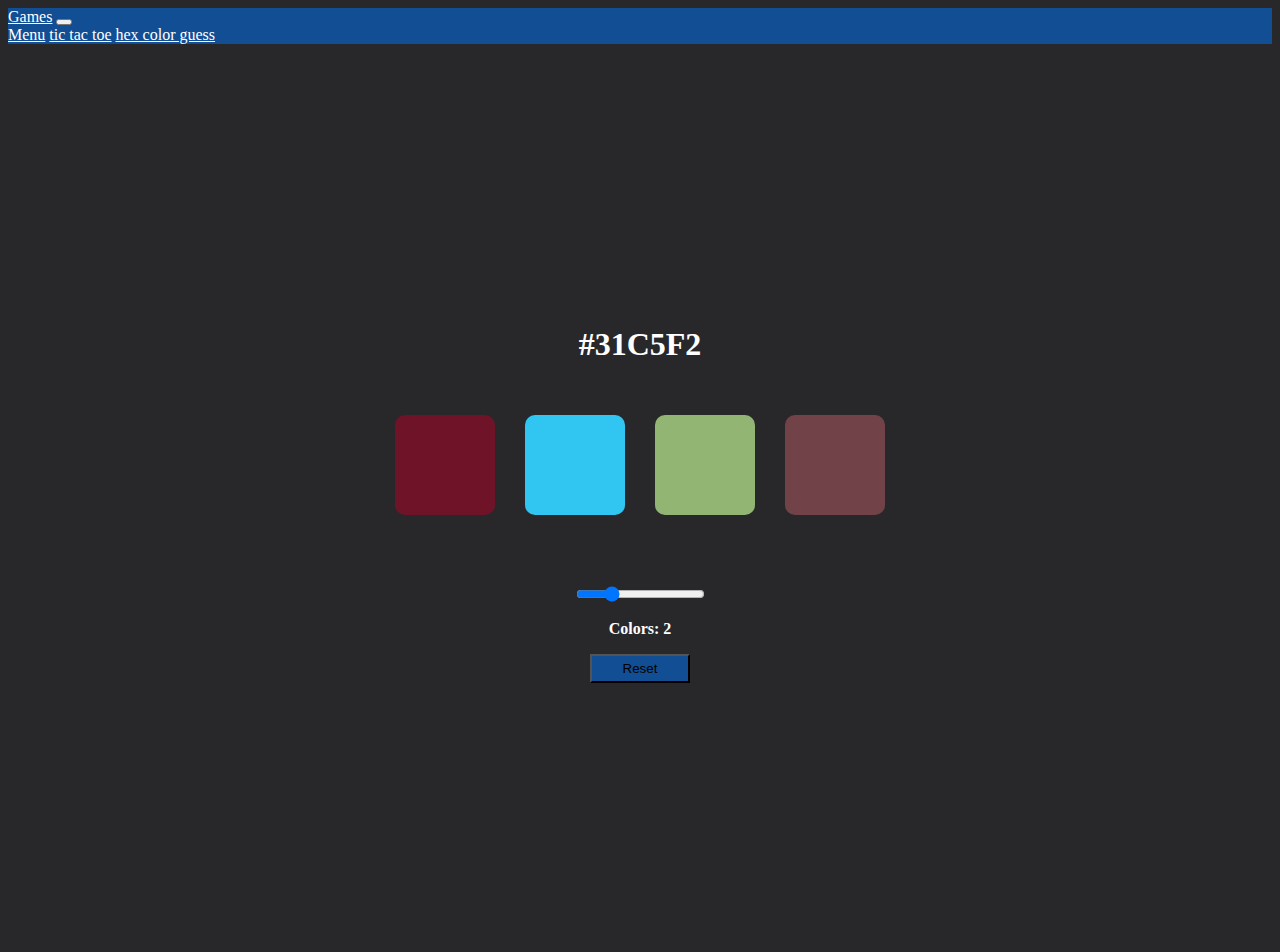
<file: colorguessing.html>
<!doctype html>
<html lang="en">

<head>
    <meta charset="utf-8">
    <meta name="viewport" content="width=device-width, initial-scale=1">
    <title>colorguessing</title>
    <link href="https://cdn.jsdelivr.net/npm/bootstrap@5.3.2/dist/css/bootstrap.min.css" rel="stylesheet"
        integrity="sha384-T3c6CoIi6uLrA9TneNEoa7RxnatzjcDSCmG1MXxSR1GAsXEV/Dwwykc2MPK8M2HN" crossorigin="anonymous">
    <link rel="stylesheet" href="style.css">
</head>

<body onload="setUp()">

    <nav class="navbar navbar-expand-lg ">
        <div class="container-fluid">
            <a class="navbar-brand" href="index.html">Games</a>
            <button class="navbar-toggler" type="button" data-bs-toggle="collapse" data-bs-target="#navbarNavAltMarkup"
                aria-controls="navbarNavAltMarkup" aria-expanded="false" aria-label="Toggle navigation">
                <span class="navbar-toggler-icon"></span>
            </button>
            <div class="collapse navbar-collapse" id="navbarNavAltMarkup">
                <div class="navbar-nav">
                    <a class="nav-link " aria-current="page" href="index.html">Menu</a>
                    <a class="nav-link" href="./tictactoe.html">tic tac toe</a>
                    <a class="nav-link active" href="colorguessing.html">hex color guess</a>
                </div>
            </div>
        </div>
    </nav>


    <div class="game-container">
        <h1 id="colortext">color</h1>
        <div id="colors" class="colors-container">
            <!-- <button class="color-button"></button> -->
        </div>
        <h2 id="infoText" style="color: white; animation: zoomIn 1s;"></h2>
        <input type="range" min="2" max="10" oninput="updateValue(this.value)" value="4">
        <p style="color: white; font-weight: bold;" id="difficulty">Colors: 2</p>
        <button class="btn btn-primary" style="max-height: 50px; width: 100px; padding: 5px;" onclick="setUp()">Reset</button>
    </div>



    <script src="./colorguessing.js"></script>
    <script src="https://cdn.jsdelivr.net/npm/bootstrap@5.3.2/dist/js/bootstrap.bundle.min.js"
        integrity="sha384-C6RzsynM9kWDrMNeT87bh95OGNyZPhcTNXj1NW7RuBCsyN/o0jlpcV8Qyq46cDfL"
        crossorigin="anonymous"></script>
</body>

</html>
</file>
<file: style.css>
body {
  background-color: #28282b;
}
.container {
    height: 100vh;
  position: relative;
  
}

.center {
  margin: 0;
  position: absolute;
  top: 50%;
  left: 50%;
  -ms-transform: translate(-50%, -50%);
  transform: translate(-50%, -50%);
  
}
nav{
    background-color: #114e94;
}

.btn{
    padding: 10px;
    background-color: #114e94;
    width: 200px;
    max-height: 50px;
    transition: .5s all;
}
.btn:hover{
    
    box-shadow: 0px 0px 10px #114e94;
}
a{
    color: white !important;
}

nav a{
    transition: .5s all !important;
}
nav a:hover{
    text-shadow: 0px 0px 10px white;
}

h1{
    color: white;
}

.game-container{
    display: flex;
    justify-content: center;
    align-items: center;
    height: 100vh;
    flex-direction: column; 
}

.color-button{
    background-color: #114e94;
    width: 100px;
    height: 100px;
    border: none;
    border-radius: 10px;
    animation: zoomIn 1s;
}   
.colors-container{
    display: flex;
    gap: 30px;
    margin-bottom: 30px;
    margin-top: 30px;
    max-width: 500px;
    flex-wrap: wrap;
}


@keyframes zoomIn {
    0%{
        transform: scale(0%);
    }
    100%{
        transform: scale(100%);
    }
    
}

.board {
  display: grid;
  grid-template-columns: repeat(5, 80px);
  grid-gap: 5px;
}

.cell {
  width: 80px;
  height: 80px;
  border: 1px solid #ccc;
  display: flex;
  align-items: center;
  justify-content: center;
  font-size: 20px;
  cursor: pointer;
  color: white;
  font-weight: bold;
  box-shadow: 0px 0px 5px rgba(255, 255, 255, 0.308);
  transition: .3s ;
}

.cell:hover {
  transform: scale(110%);
}

.status {
  margin-top: 20px;
  font-size: 18px;
  font-weight: bold;
  color: white;
}
</file>
